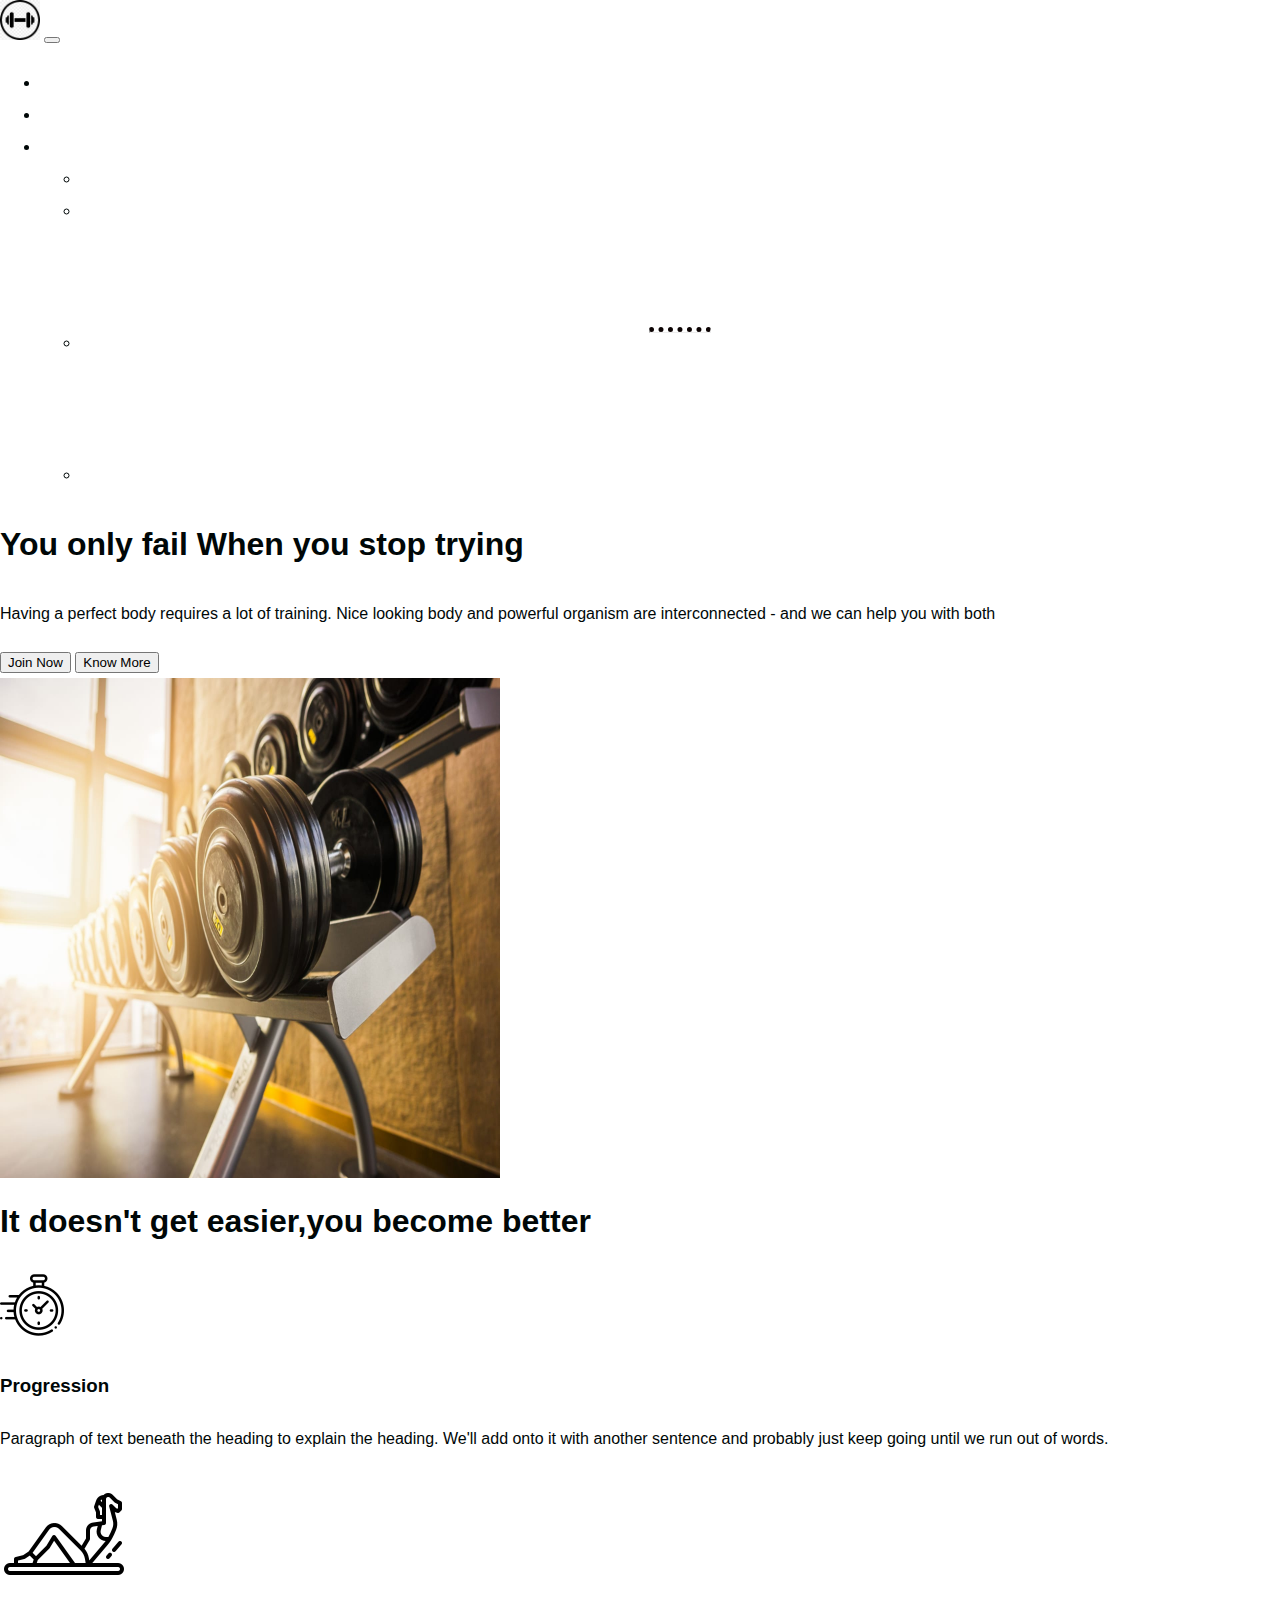
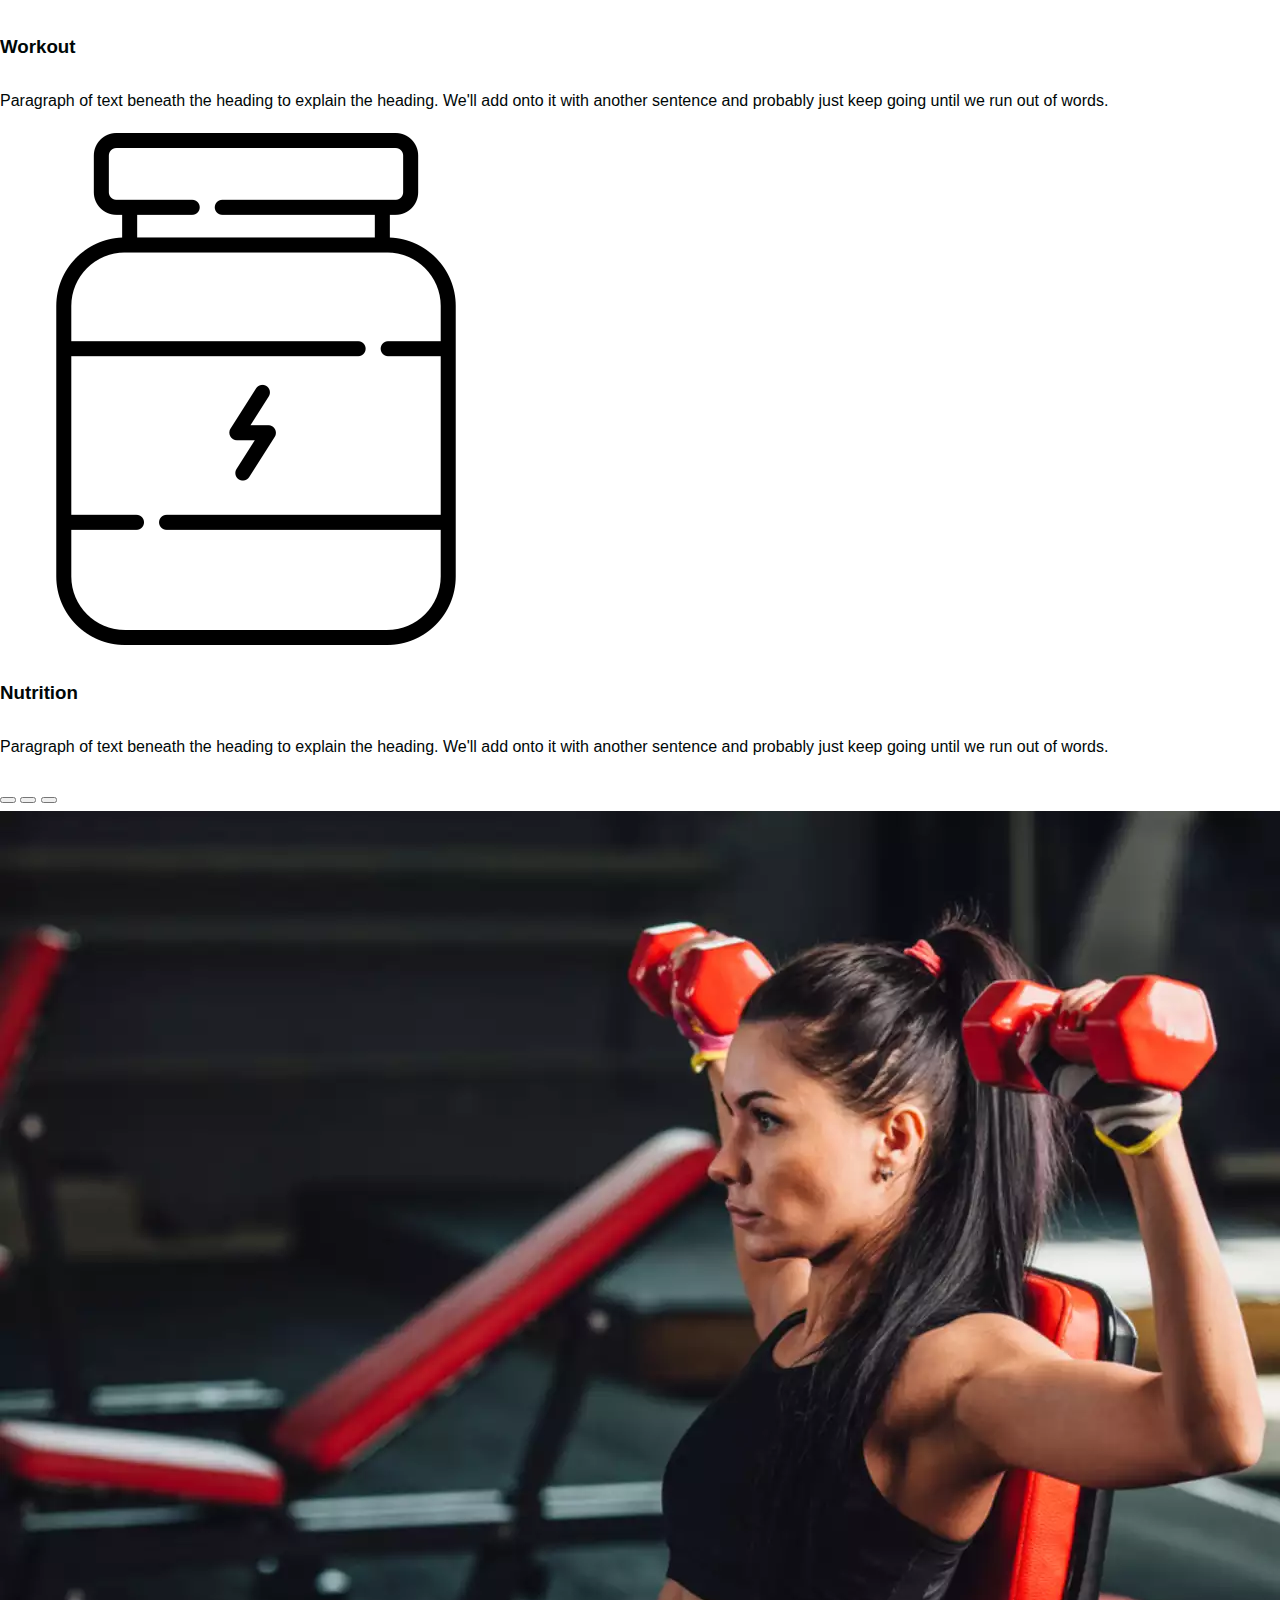
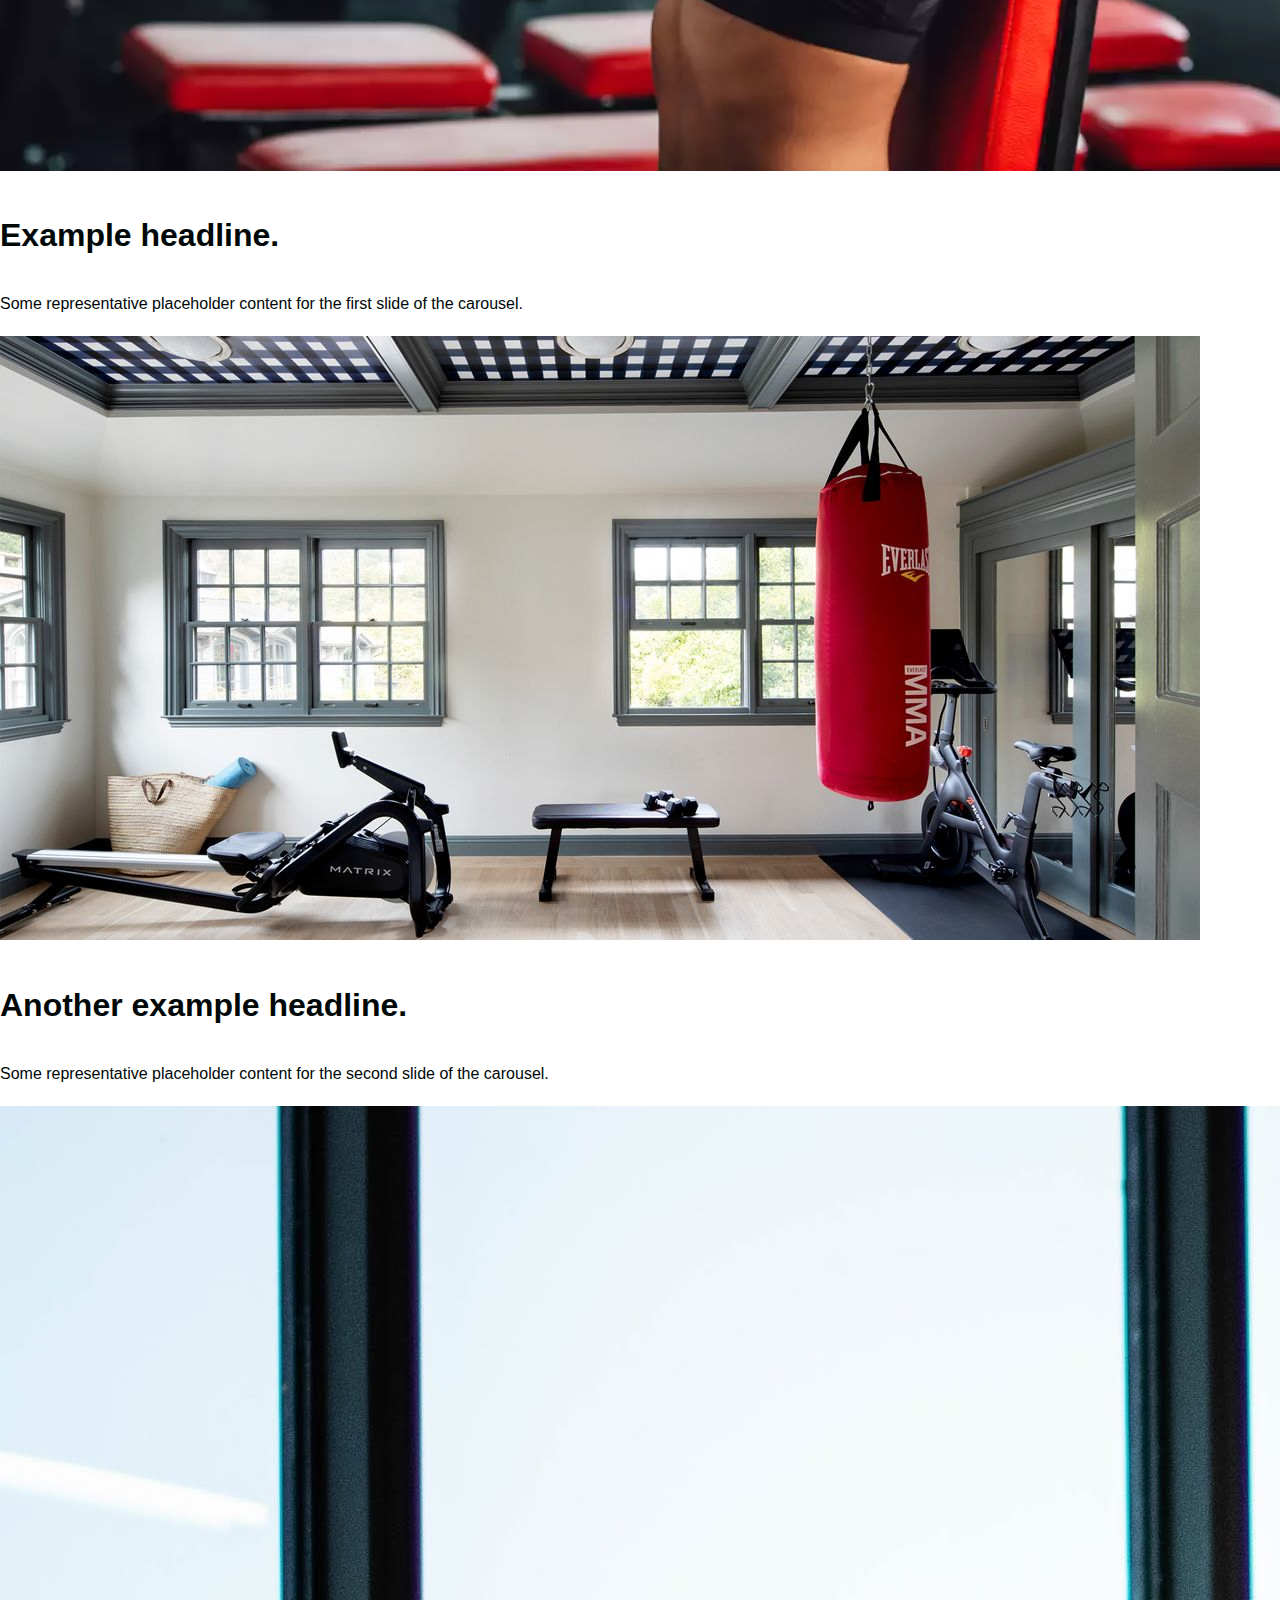
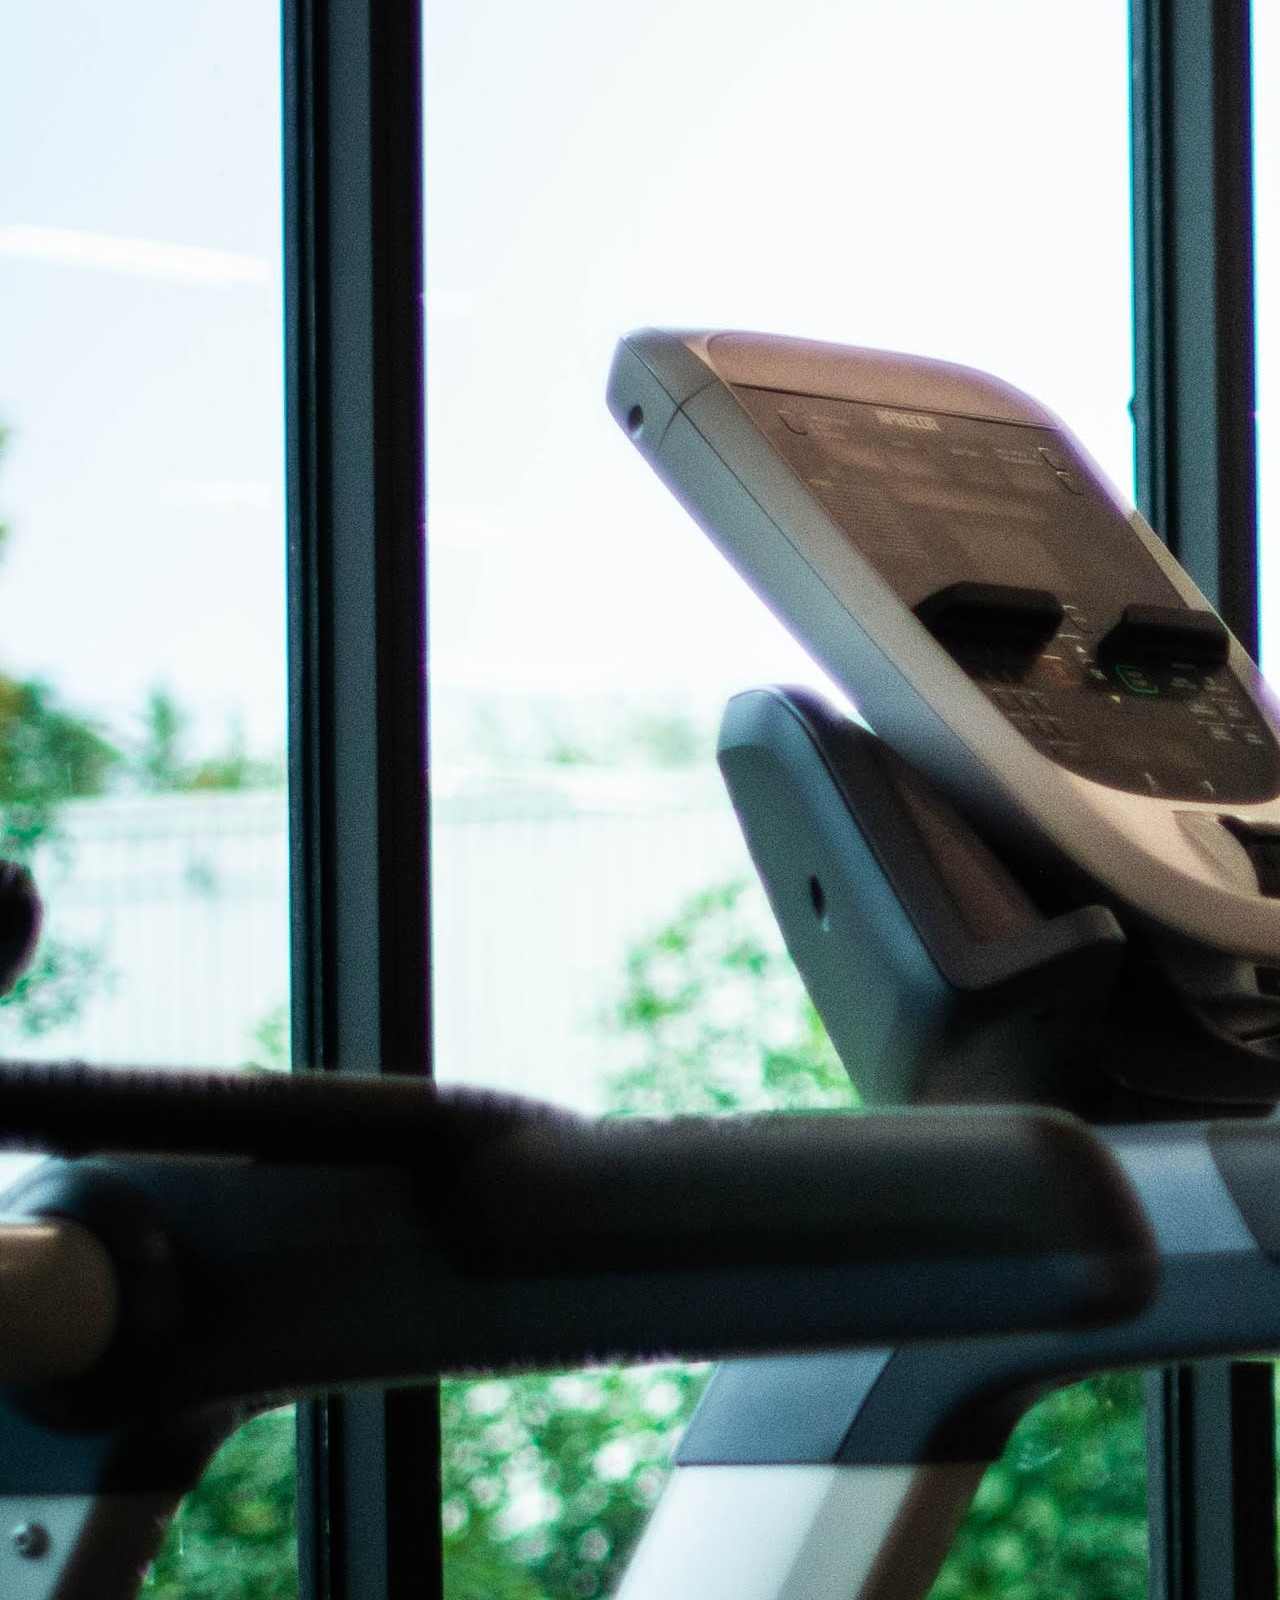
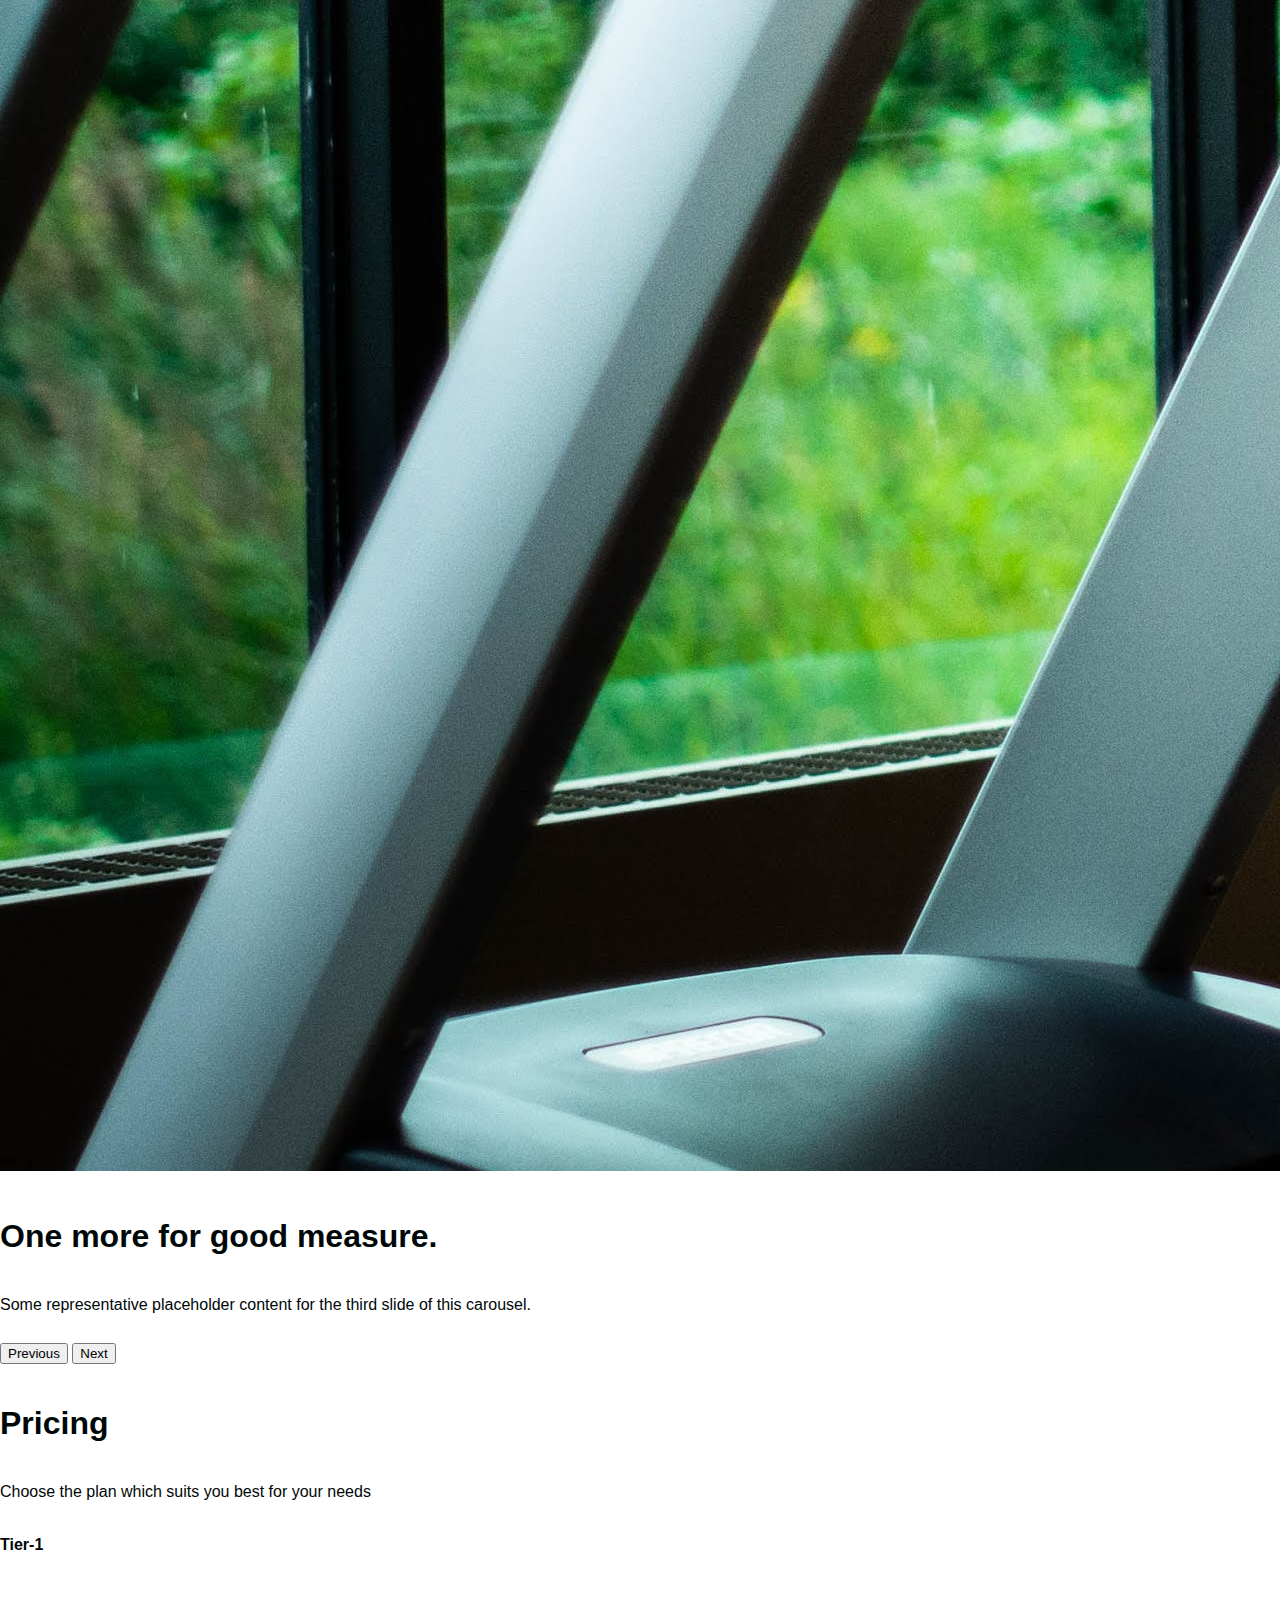
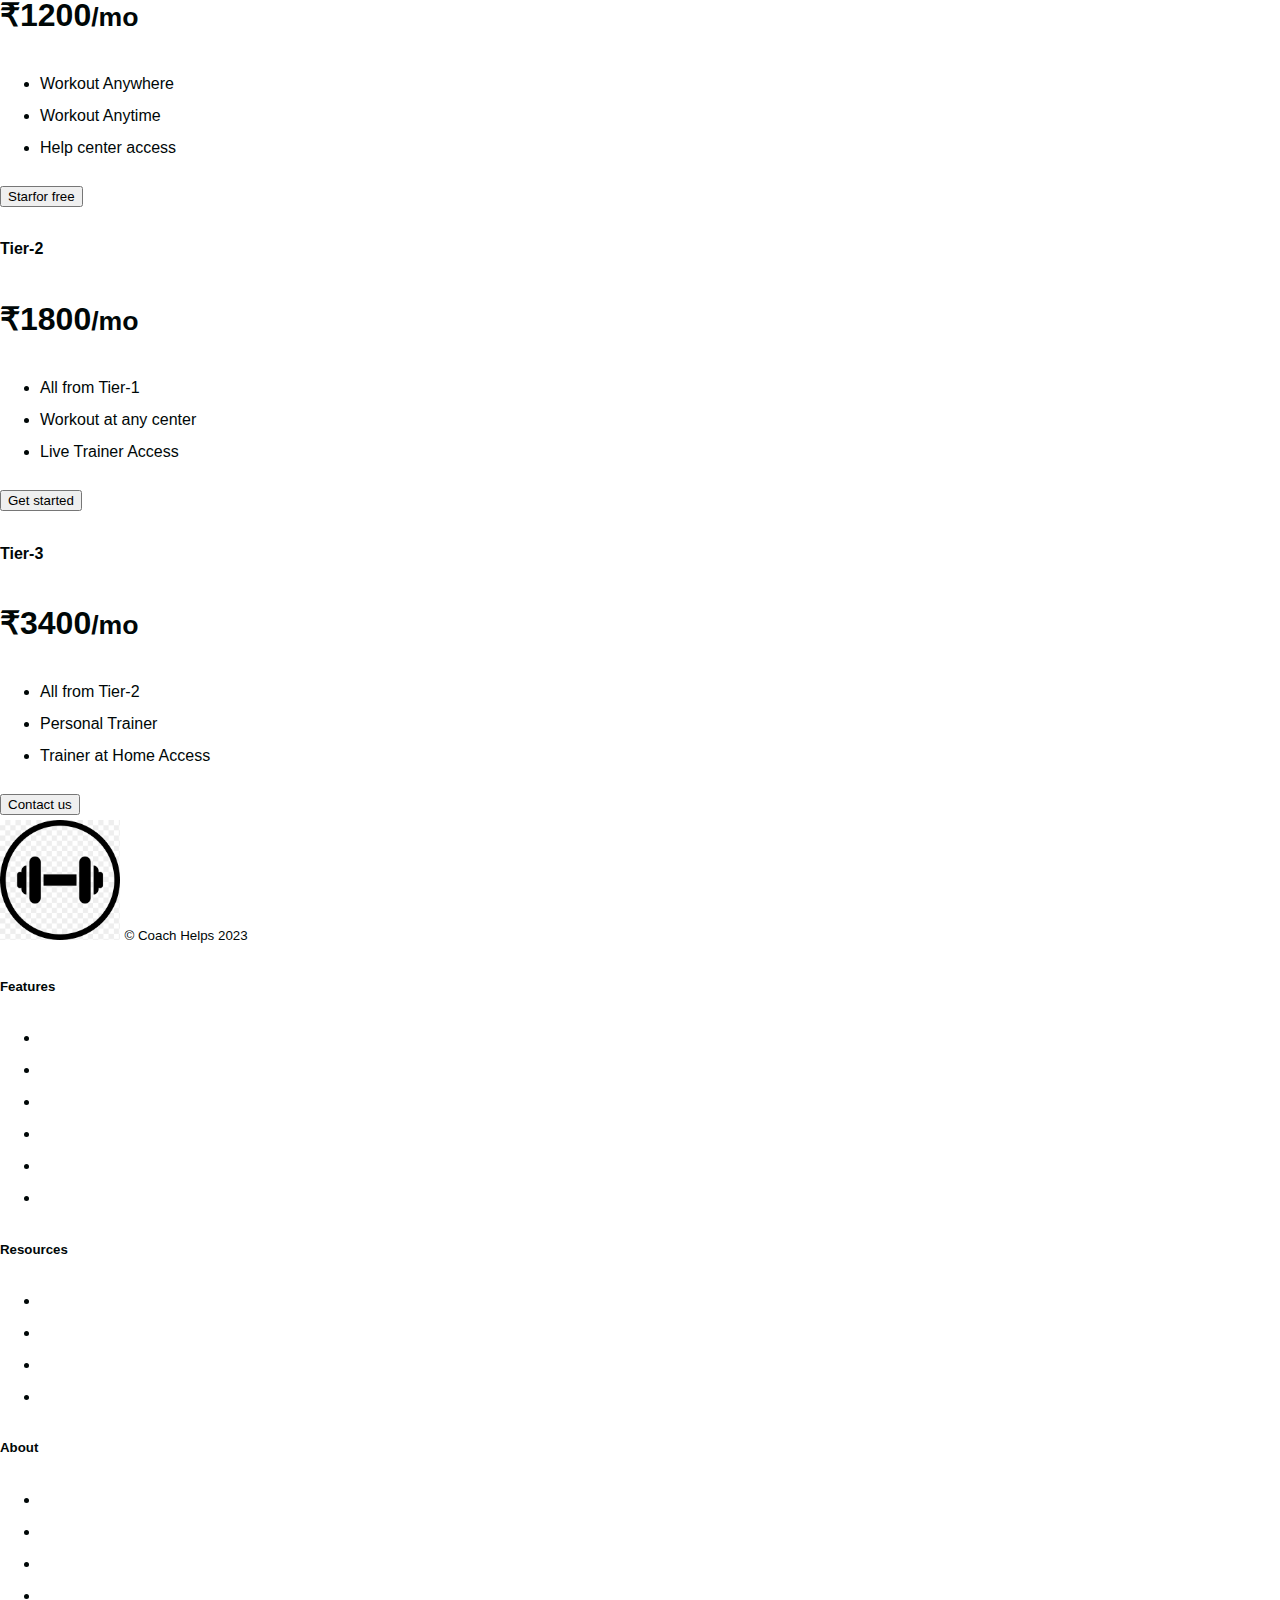
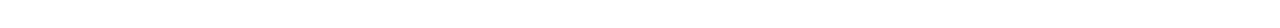
<file: index.html>
<!DOCTYPE html>
<html lang="en">
<head>
    <meta charset="UTF-8">
    <meta http-equiv="X-UA-Compatible" content="IE=edge">
    <meta name="viewport" content="width=device-width, initial-scale=1.0">
    <link href="https://cdn.jsdelivr.net/npm/bootstrap@5.3.0-alpha3/dist/css/bootstrap.min.css" rel="stylesheet" integrity="sha384-KK94CHFLLe+nY2dmCWGMq91rCGa5gtU4mk92HdvYe+M/SXH301p5ILy+dN9+nJOZ" crossorigin="anonymous">
    <link rel="stylesheet" href="css/style.css">
    <link rel="icon" href="images/logo.png.png">
    <title>Coach Helps</title>
</head>
<body>
     <nav class="navbar navbar-expand-lg bg-body-tertiary">
        <div class="container">
          <a class="navbar-brand" href="#">
          <img src="images/logo.png.png" height="40px" alt="">
          </a>
          <button class="navbar-toggler" type="button" data-bs-toggle="collapse" data-bs-target="#navbarSupportedContent" aria-controls="navbarSupportedContent" aria-expanded="false" aria-label="Toggle navigation">
            <span class="navbar-toggler-icon"></span>
          </button>
          <div class="collapse navbar-collapse" id="navbarSupportedContent">
            <ul class="navbar-nav me-auto mb-2 mb-lg-0">
              <li class="nav-item">
                <a class="nav-link active" aria-current="page" href="#">Home</a>
              </li>
              <li class="nav-item">
                <a class="nav-link" href="#">Link</a>
              </li>
              <li class="nav-item dropdown">
                <a class="nav-link dropdown-toggle" href="#" role="button" data-bs-toggle="dropdown" aria-expanded="false">
                Plans
                </a>
                <ul class="dropdown-menu">
                  <li><a class="dropdown-item" href="#">Regular</a></li>
                  <li><a class="dropdown-item" href="#">Fitness Freak</a></li>
                  <li><hr class="dropdown-divider"></li>
                  <li><a class="dropdown-item" href="#">Personalized</a></li>
                </ul>
              </li>
            </ul>
            
          </div>
        </div>
      </nav>
      <div class="container mb-5">
        <div class="row p-4 pb-0 pe-lg-0 pt-lg-5 align-items-center rounded-3 shadow-lg">
          <div class="col-lg-7 p-3 p-lg-5 pt-lg-3">
            <h1 class="display-4 fw-bold lh-1 text-body-emphasis">You only fail When you stop trying
            </h1>
            <p class="lead">Having a perfect body requires a lot of training. Nice looking body and powerful organism are interconnected - and we can help you with both</p>
            <div class="d-grid gap-2 d-md-flex justify-content-md-start mb-4 mb-lg-3">
            <button type="button" class="btn btn-dark btn-lg px-4 me-md-2 fw-bold">Join Now</button>
             <button type="button" class="btn btn-outline-secondary btn-lg px-4">Know More</button>
            </div>
          </div>
          <div class="col-lg-4 offset-lg-1 p-0 overflow-hidden shadow-lg rounded-bottom-3">
              <img class="rounded-lg-3" src="images/preparegym.jpg" alt="" width="500" height="500">
          </div>
        </div>
      </div>


      <div class="container px-4 py-5" id="hanging-icons">
        <h2 class="pb-2 border-bottom text-center">It doesn't get easier,you become better</h2>
        <div class="row g-4 py-5 row-cols-1 row-cols-lg-3">
          <div class="col d-flex align-items-start">
            <div class=" rounded-3 icon-square text-body-emphasis bg-body-secondary d-inline-flex align-items-center justify-content-center fs-4 flex-shrink-0 me-3">
              <img src="images/clock.png" class="feature-image" alt="">
            </div>
            <div>
              <h3 class="fs-2">Progression</h3>
              <p>Paragraph of text beneath the heading to explain the heading. We'll add onto it with another sentence and probably just keep going until we run out of words.</p>
            </div>
          </div>
          <div class="col d-flex align-items-start">
            <div class=" rounded-3 icon-square text-body-emphasis bg-body-secondary d-inline-flex align-items-center justify-content-center fs-4 flex-shrink-0 me-3">
             <img src="images/workout.png" class="feature-image" alt="">
            </div>
            <div>
              <h3 class="fs-2">Workout</h3>
              <p>Paragraph of text beneath the heading to explain the heading. We'll add onto it with another sentence and probably just keep going until we run out of words.</p>
            </div>
          </div>
          <div class="col d-flex align-items-start">
            <div class=" rounded-3 icon-square text-body-emphasis bg-body-secondary d-inline-flex align-items-center justify-content-center fs-4 flex-shrink-0 me-3">
            <img src="images/nutrition.png" class="feature-image" alt="">
            </div>
            <div>
              <h3 class="fs-2">Nutrition</h3>
              <p>Paragraph of text beneath the heading to explain the heading. We'll add onto it with another sentence and probably just keep going until we run out of words.</p>
            </div>
          </div>
        </div>
      </div>

     <div class="container">

        <div id="myCarousel" class="carousel slide" data-bs-ride="carousel">
            <div class="carousel-indicators">
              <button type="button" data-bs-target="#myCarousel" data-bs-slide-to="0" class="" aria-label="Slide 1"></button>
              <button type="button" data-bs-target="#myCarousel" data-bs-slide-to="1" aria-label="Slide 2" class=""></button>
              <button type="button" data-bs-target="#myCarousel" data-bs-slide-to="2" aria-label="Slide 3" class="active" aria-current="true"></button>
            </div>
            <div class="carousel-inner">
              <div class="carousel-item">
            <img class=slider-image src="images/gymm1.webp" alt="">
                <div class="container">
                  <div class="carousel-caption text-start">
                    <h1>Example headline.</h1>
                    <p>Some representative placeholder content for the first slide of the carousel.</p>
                    <!-- <p><a class="btn btn-lg btn-primary" href="#">Sign up today</a></p> -->
                  </div>
                </div>
              </div>
              <div class="carousel-item">
                <img class=slider-image src="images/gymm2.jpeg" alt="">
                <div class="container">
                  <div class="carousel-caption">
                    <h1>Another example headline.</h1>
                    <p>Some representative placeholder content for the second slide of the carousel.</p>
                    <!-- <p><a class="btn btn-lg btn-primary" href="#">Learn more</a></p> -->
                  </div>
                </div>
              </div>
              <div class="carousel-item active">
                <img class=slider-image src="images/gymm3.jpg" alt="">
                <div class="container">
                  <div class="carousel-caption text-end">
                    <h1>One more for good measure.</h1>
                    <p>Some representative placeholder content for the third slide of this carousel.</p>
                    <!-- <p><a class="btn btn-lg btn-primary" href="#">Browse gallery</a></p> -->
                  </div>
                </div>
              </div>
            </div>
            <button class="carousel-control-prev" type="button" data-bs-target="#myCarousel" data-bs-slide="prev">
              <span class="carousel-control-prev-icon" aria-hidden="true"></span>
              <span class="visually-hidden">Previous</span>
            </button>
            <button class="carousel-control-next" type="button" data-bs-target="#myCarousel" data-bs-slide="next">
              <span class="carousel-control-next-icon" aria-hidden="true"></span>
              <span class="visually-hidden">Next</span>
            </button>
          </div>

     </div>
        
      
     

     <div class="container py-3">
        <header>
          <!-- <div class="d-flex flex-column flex-md-row align-items-center pb-3 mb-4 border-bottom">
            <a href="/" class="d-flex align-items-center link-body-emphasis text-decoration-none">
              <svg xmlns="http://www.w3.org/2000/svg" width="40" height="32" class="me-2" viewBox="0 0 118 94" role="img"><title>Bootstrap</title><path fill-rule="evenodd" clip-rule="evenodd" d="M24.509 0c-6.733 0-11.715 5.893-11.492 12.284.214 6.14-.064 14.092-2.066 20.577C8.943 39.365 5.547 43.485 0 44.014v5.972c5.547.529 8.943 4.649 10.951 11.153 2.002 6.485 2.28 14.437 2.066 20.577C12.794 88.106 17.776 94 24.51 94H93.5c6.733 0 11.714-5.893 11.491-12.284-.214-6.14.064-14.092 2.066-20.577 2.009-6.504 5.396-10.624 10.943-11.153v-5.972c-5.547-.529-8.934-4.649-10.943-11.153-2.002-6.484-2.28-14.437-2.066-20.577C105.214 5.894 100.233 0 93.5 0H24.508zM80 57.863C80 66.663 73.436 72 62.543 72H44a2 2 0 01-2-2V24a2 2 0 012-2h18.437c9.083 0 15.044 4.92 15.044 12.474 0 5.302-4.01 10.049-9.119 10.88v.277C75.317 46.394 80 51.21 80 57.863zM60.521 28.34H49.948v14.934h8.905c6.884 0 10.68-2.772 10.68-7.727 0-4.643-3.264-7.207-9.012-7.207zM49.948 49.2v16.458H60.91c7.167 0 10.964-2.876 10.964-8.281 0-5.406-3.903-8.178-11.425-8.178H49.948z" fill="currentColor"></path></svg>
              <span class="fs-4">Pricing example</span>
            </a>
      
            <nav class="d-inline-flex mt-2 mt-md-0 ms-md-auto">
              <a class="me-3 py-2 link-body-emphasis text-decoration-none" href="#">Features</a>
              <a class="me-3 py-2 link-body-emphasis text-decoration-none" href="#">Enterprise</a>
              <a class="me-3 py-2 link-body-emphasis text-decoration-none" href="#">Support</a>
              <a class="py-2 link-body-emphasis text-decoration-none" href="#">Pricing</a>
            </nav>
          </div> -->
      
          <div class="pricing-header p-3 pb-md-4 mx-auto text-center">
            <h1 class="display-4 fw-normal">Pricing</h1>
            <p class="fs-5 text-body-secondary">Choose the plan which suits you best for your needs</p>
          </div>
        </header>
      
        <main>
          <div class="row row-cols-1 row-cols-md-3 mb-3 text-center">
            <div class="col">
              <div class="card mb-4 rounded-3 shadow-sm">
                <div class="card-header py-3">
                  <h4 class="my-0 fw-normal">Tier-1</h4>
                </div>
                <div class="card-body">
                  <h1 class="card-title pricing-card-title">₹1200<small class="text-body-secondary fw-light">/mo</small></h1>
                  <ul class="list-unstyled mt-3 mb-4">
                    <li>Workout Anywhere</li>
                    <li>Workout Anytime</li>
                    <!-- <li>Email support</li> -->
                    <li>Help center access</li>
                  </ul>
                  <button type="button" class="w-100 btn btn-lg btn-outline-dark">Starfor free</button>
                </div>
              </div>
            </div>
            <div class="col">
              <div class="card mb-4 rounded-3 shadow-sm">
                <div class="card-header py-3">
                  <h4 class="my-0 fw-normal">Tier-2</h4>
                </div>
                <div class="card-body">
                  <h1 class="card-title pricing-card-title">₹1800<small class="text-body-secondary fw-light">/mo</small></h1>
                  <ul class="list-unstyled mt-3 mb-4">
                    <li>All from Tier-1</li>
                    <li>Workout at any center</li>
                    <li>Live Trainer Access</li>
                    <!-- <li>Help center access</li> -->
                  </ul>
                  <button type="button" class="w-100 btn btn-lg btn-dark">Get started</button>
                </div>
              </div>
            </div>
            <div class="col">
              <div class="card mb-4 rounded-3 shadow-sm border-dark">
                <div class="card-header py-3 text-bg-dark border-dark">
                  <h4 class="my-0 fw-normal">Tier-3</h4>
                </div>
                <div class="card-body">
                  <h1 class="card-title pricing-card-title">₹3400<small class="text-body-secondary fw-light">/mo</small></h1>
                  <ul class="list-unstyled mt-3 mb-4">
                    <li>All from Tier-2</li>
                    <li>Personal Trainer</li>
                    <li>Trainer at Home Access</li>
                    <!-- <li>Help center access</li> -->
                  </ul>
                  <button type="button" class="w-100 btn btn-lg btn-dark">Contact us</button>
                </div>
              </div>
            </div>
          </div>
      
      
          
        </main>
      
        <footer class="pt-4 my-md-5 pt-md-5 border-top">
          <div class="row">
            <div class="col-12 col-md">
              <img class="mb-2" src="images/logo.png.png" alt="" width="120px" height="120px">
              <small class="d-block mb-3 text-body-secondary">© Coach Helps 2023</small>
            </div>
            <div class="col-6 col-md">
              <h5>Features</h5>
              <ul class="list-unstyled text-small">
                <li class="mb-1"><a class="link-secondary text-decoration-none" href="#">Cool stuff</a></li>
                <li class="mb-1"><a class="link-secondary text-decoration-none" href="#">Random feature</a></li>
                <li class="mb-1"><a class="link-secondary text-decoration-none" href="#">Team feature</a></li>
                <li class="mb-1"><a class="link-secondary text-decoration-none" href="#">Stuff for developers</a></li>
                <li class="mb-1"><a class="link-secondary text-decoration-none" href="#">Another one</a></li>
                <li class="mb-1"><a class="link-secondary text-decoration-none" href="#">Last time</a></li>
              </ul>
            </div>
            <div class="col-6 col-md">
              <h5>Resources</h5>
              <ul class="list-unstyled text-small">
                <li class="mb-1"><a class="link-secondary text-decoration-none" href="#">Resource</a></li>
                <li class="mb-1"><a class="link-secondary text-decoration-none" href="#">Resource name</a></li>
                <li class="mb-1"><a class="link-secondary text-decoration-none" href="#">Another resource</a></li>
                <li class="mb-1"><a class="link-secondary text-decoration-none" href="#">Final resource</a></li>
              </ul>
            </div>
            <div class="col-6 col-md">
              <h5>About</h5>
              <ul class="list-unstyled text-small">
                <li class="mb-1"><a class="link-secondary text-decoration-none" href="#">Team</a></li>
                <li class="mb-1"><a class="link-secondary text-decoration-none" href="#">Locations</a></li>
                <li class="mb-1"><a class="link-secondary text-decoration-none" href="#">Privacy</a></li>
                <li class="mb-1"><a class="link-secondary text-decoration-none" href="#">Terms</a></li>
              </ul>
            </div>
          </div>
        </footer>
      </div>

     
    <script src="https://cdn.jsdelivr.net/npm/bootstrap@5.3.0-alpha3/dist/js/bootstrap.bundle.min.js" integrity="sha384-ENjdO4Dr2bkBIFxQpeoTz1HIcje39Wm4jDKdf19U8gI4ddQ3GYNS7NTKfAdVQSZe" crossorigin="anonymous"></script>
</body>
</html>
</file>
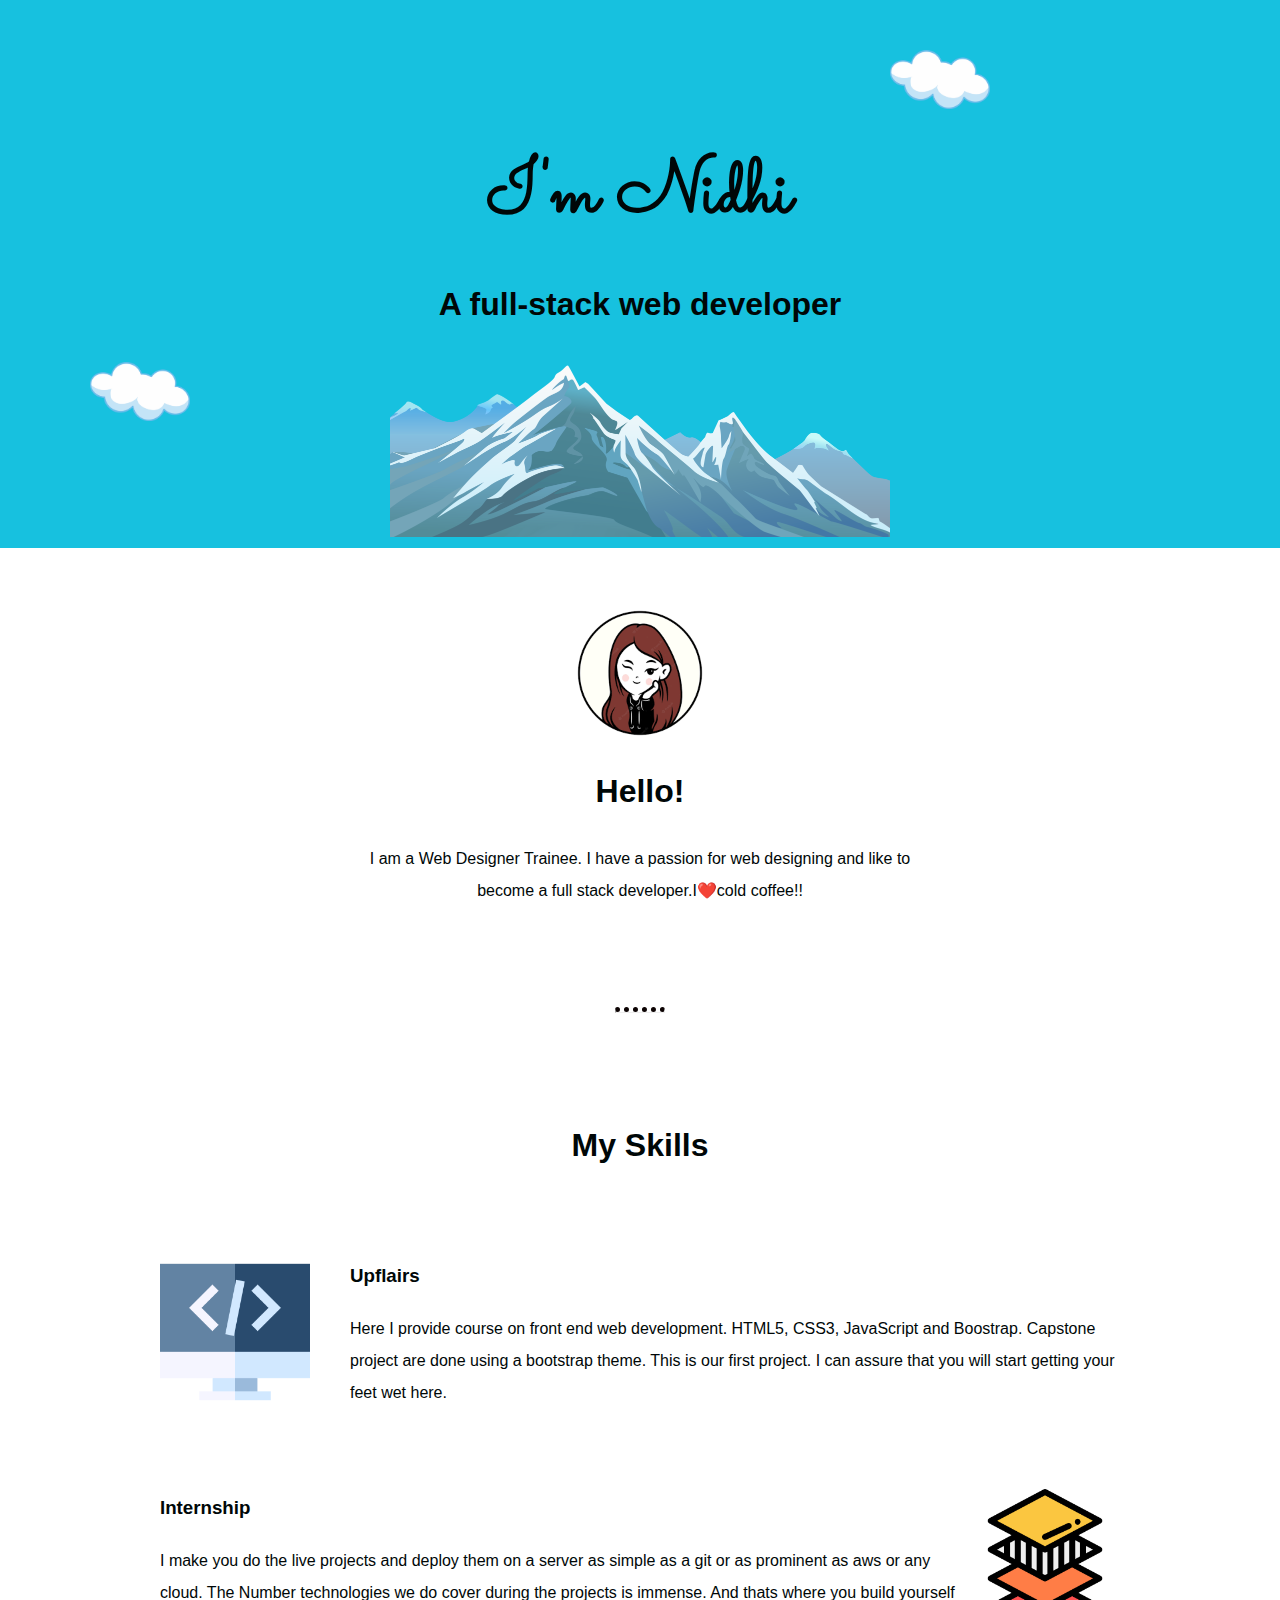
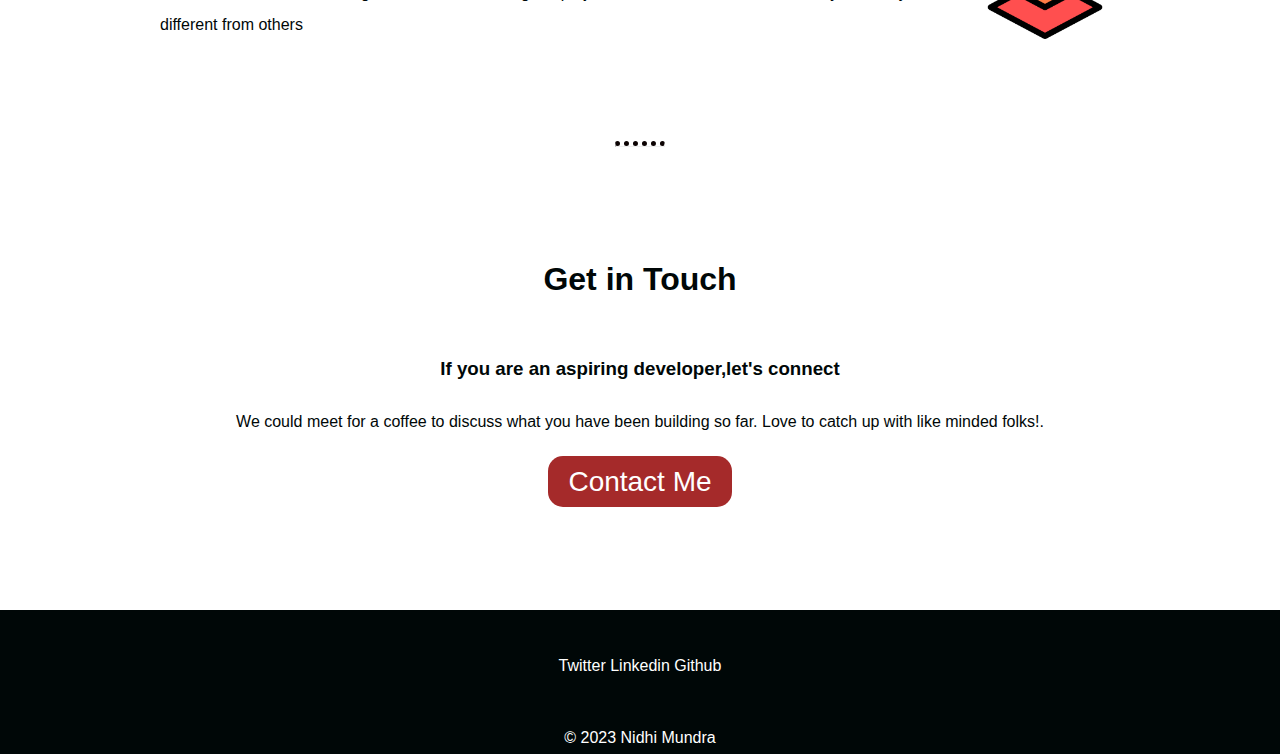
<file: practice.html>
<!DOCTYPE html>
<html lang="en">

<head>
    <meta charset="UTF-8">
    <title>Nidhi Mundra</title>
    <link rel="stylesheet" href=" css/style.css">
    <link rel="preconnect" href="https://fonts.googleapis.com">
    <link rel="preconnect" href="https://fonts.gstatic.com" crossorigin>
    <link href="https://fonts.googleapis.com/css2?family=Dancing+Script:&family=Lato:ital@1&family=Montserrat:wght@200&family=Sacramento&display=swap"
         rel="stylesheet">

<link rel="preconnect" href="https://fonts.googleapis.com">
<link rel="preconnect" href="https://fonts.gstatic.com" crossorigin>
<link href="https://fonts.googleapis.com/css2?family=Great+Vibes&family=Sacramento&display=swap" rel="stylesheet">
<body>

    <div class="top-section">
        <img src="images/cloud.png" alt="cloud" class="top-cloud">
        
        <h1 class="heading">I'm Nidhi</h1>
        <h2>A full-stack web developer</h2>
    
    <img src="images/cloud.png" class="bottom-cloud" alt="cloud">
    <img src="images/mountains.png" class="mountains" alt="mountains">
</div>

<div class ="middle-section">
<img  class= "skill-image"src="images\pic.png"  class = "profilepic" alt="Nidhi Mundra">

<h2> Hello!</h2>
<p class ="intro">I am a Web Designer Trainee.
    I have a passion for web designing and like to become a full stack 
    developer.I❤️cold coffee!! </p>
<hr>

<h2 class="my-skills"> My Skills</h2>

<div class ="skill-row">
<img class=" skill-image left "src ="images/code.png" alt="code">
<h3> Upflairs</h3>
<p> Here I provide course on front end web development.
     HTML5, CSS3, JavaScript and Boostrap. Capstone project are done using a bootstrap theme. This is our first project. 
     I can assure that you will start getting your feet wet here.
    </p>
</div>

<div class ="skill-row">
<img class="skill-image right " src=" images/layout.png" alt="Layout">
<h3> Internship</h3>
<P> I make you do the live projects and deploy them on a server as simple as a git or as prominent as aws or any cloud. 
    The Number technologies we do cover during the projects is immense. And thats where you build yourself different from others</P>
</div>

<hr>
<h2> Get in Touch</h2>
<h3> If you are an aspiring developer,let's connect </h3>
<p>We could meet for a coffee to discuss what you have been building so far.
     Love to catch up with like minded folks!.
</p>
<a class="contact" href="mailto:nidhimundra4210@gmail.com"> Contact Me</a>

</div>


<div class="bottom-section">
<div class="social"> 
    <a class="social-link" href="https://twitter.com/i/flow/login"> Twitter</a>
    <a class="social-link "href="https://in.linkedin.com/in/nidhi-mundra-674107259">Linkedin</a>
    <a class="social-link "href="https://github.com/Nidhimundra24">Github</a>
</div>
<p class="copyright"> © 2023 Nidhi Mundra </p>
</div>

</body>
</html>
</file>
<file: css/style.css>
/* defining the global variable */
:root {
    --backgroundColor: #17c1df;
    --primaryColor: #000707;
    --primaryAscentColor: #6b3e03;
    --fontDefaultTextFont: 'Lato', sans-serif;
    --myTitleFont: 'Dancing Script', cursive;
    --titlefont:'Great Vibes',cursive;
    --fontDefaultHeading:'Monserrat',sans-serif;
    --newfont:'Sacramento',cursive;
}

body {
    margin: 0px;
    color:var(--primaryColor);
    font-family:var(--fontDefaultHeading);
    line-height: 2;
}

.top-section {
    background-color: var(--backgroundColor);
    color: var(--primaryColor);
    /* height: 400px; */
    padding-top: 120px;
    text-align: center;
}

/* .heading-group {
    /* clockwise direction */
    /* display: inline-block; */
    /* margin-top: 150px; */
    /* padding:200px; */
/* } */

.heading {
    font-family: var(--newfont);
    font-size:4.75rem;
    font-weight:50px;
    /*color:var(--primarycolor); */
    margin: 0px;
  
}
.middle-section{
    margin:50px auto 100px auto;
    text-align:center;
    width :75%;
}

.circular{
    border-radius: 100px;
    width: 70px;
    position: absolute;
    margin-left: -500px;
    margin-right: -215px;

}
.intro{
    width:60%;
    line-height:2;
    margin:auto;
}
h2 {
    font-family: var(-fontDefaultHeading);
    font-size: 2.00rem;
    margin: 0;
    padding-bottom: 20px;
    /*color:var(--primarycolor); */
}

.top-cloud{
    position: absolute;
    margin-block-start: -70px;
    margin-left: 250px;
    width: 100px;

}

.bottom-cloud{
    position: absolute;
    margin-block-start: 6px;
    margin-left: -300px;
    width: 100px;
}

.mountains{
    /*position: absolute;
    margin-block-start: 200px;
    margin-right: -10px;*/
    width: 500px;
    margin-bottom: 0px;

}
.img {
    margin-bottom:-5px;
}

/* font-family: 'Lato', sans-serif;
font-family: 'Montserrat', sans-serif;
font-family: 'Sofia', cursive; */
  /* font-size: xx-large; */
    /* font-family: serif; by default font family is serif */
    
    /* font-family: monospace;  equal space between characters to make reading easier*/
    /* font-family: Verdana,sans-serif; */
    /* to display verdana and if it does not exist on someone's computers then show sans serif*/
    /* font-family: 'Lato', sans-serif;
font-family: 'Montserrat', sans-serif;
font-family: 'Sofia', cursive; */

.profilepic{
    width:300px;
    border-radius: 100%;
    margin:100 px auto 50px auto;
    display :block;
}
hr{
    margin-bottom: 100px;
    margin-top: 100px;
    border-top: 5px dotted rgb(12, 3, 3);
    width:5%;
}
.skill-image {
    width :150px;
}
.my-skills{
    margin-bottom: 60px;
}
.left{
    float: left;
    margin-right: 40px ;
}
.right{
    float: right;
    margin-left: 40 px;
}
.skill-row{
    text-align: left;
    margin-bottom: 80px;
}
a{
    text-decoration: none;
    color: white;
}
.contact{
    background-color:brown;
    font-size: 1.75rem;
    padding: 10px 20px;
     border-radius: 15px; 
}
.contact:hover{
  background-color:rgb(179, 69, 69);
}
.bottom-section{
    margin:opx auto;
    padding: 80px auto;
    text-align: center;
    background-color: var(--primaryColor);
}

.social{
    padding: 40px 0px;
}
/* .social-link{
    margin: 0px 40px;
} */
.social-link:hover {
 color: rgb(69, 112, 148);
}

.copyright{
    margin: 0px;
    color: white;
    
}
</file>
